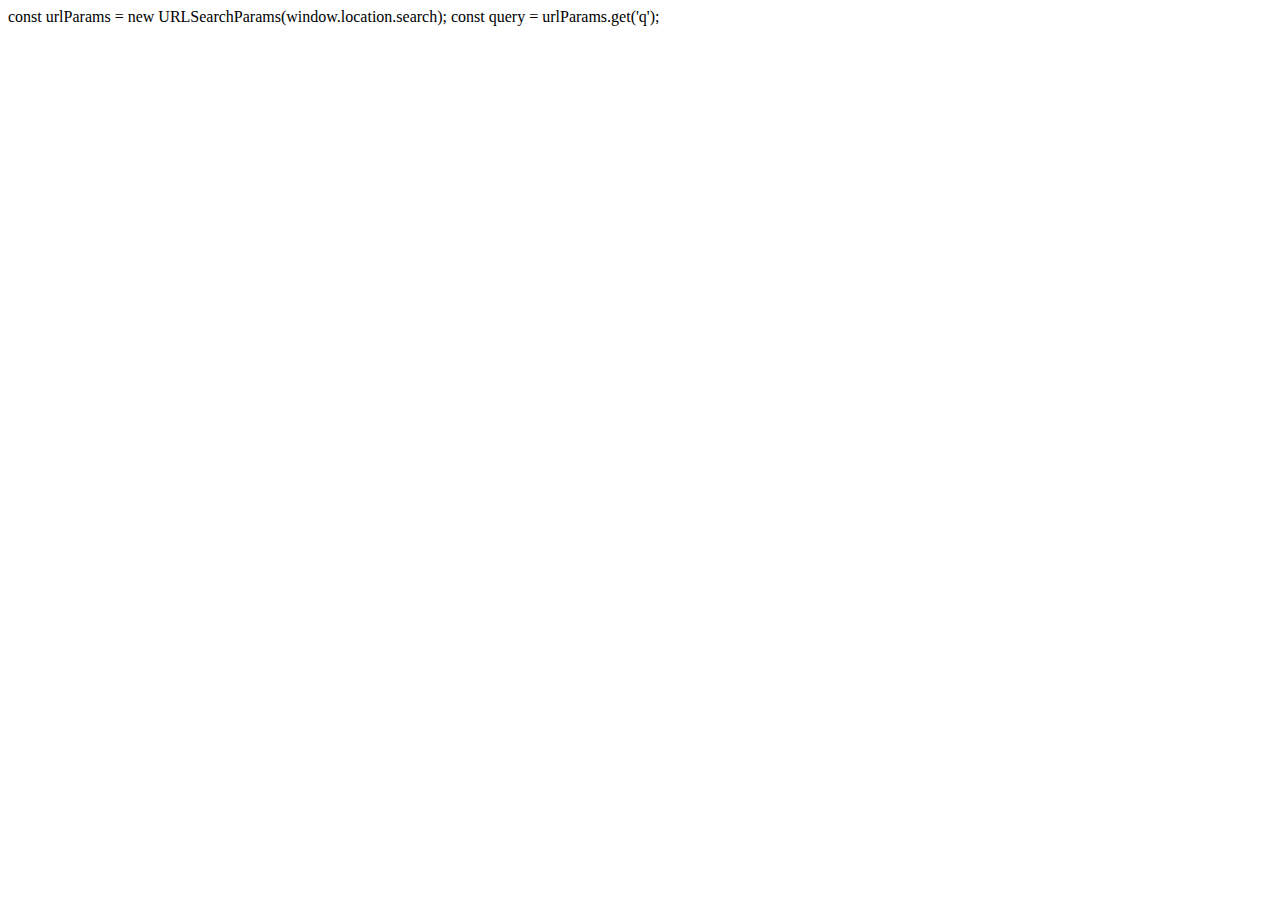
<file: auto2.html>
<!doctype html>
<html>
  <head>
    <script>
    </script>
  </head>
  <body>

    const urlParams = new URLSearchParams(window.location.search);
const query = urlParams.get('q');
    
  </body>
</html>
</file>
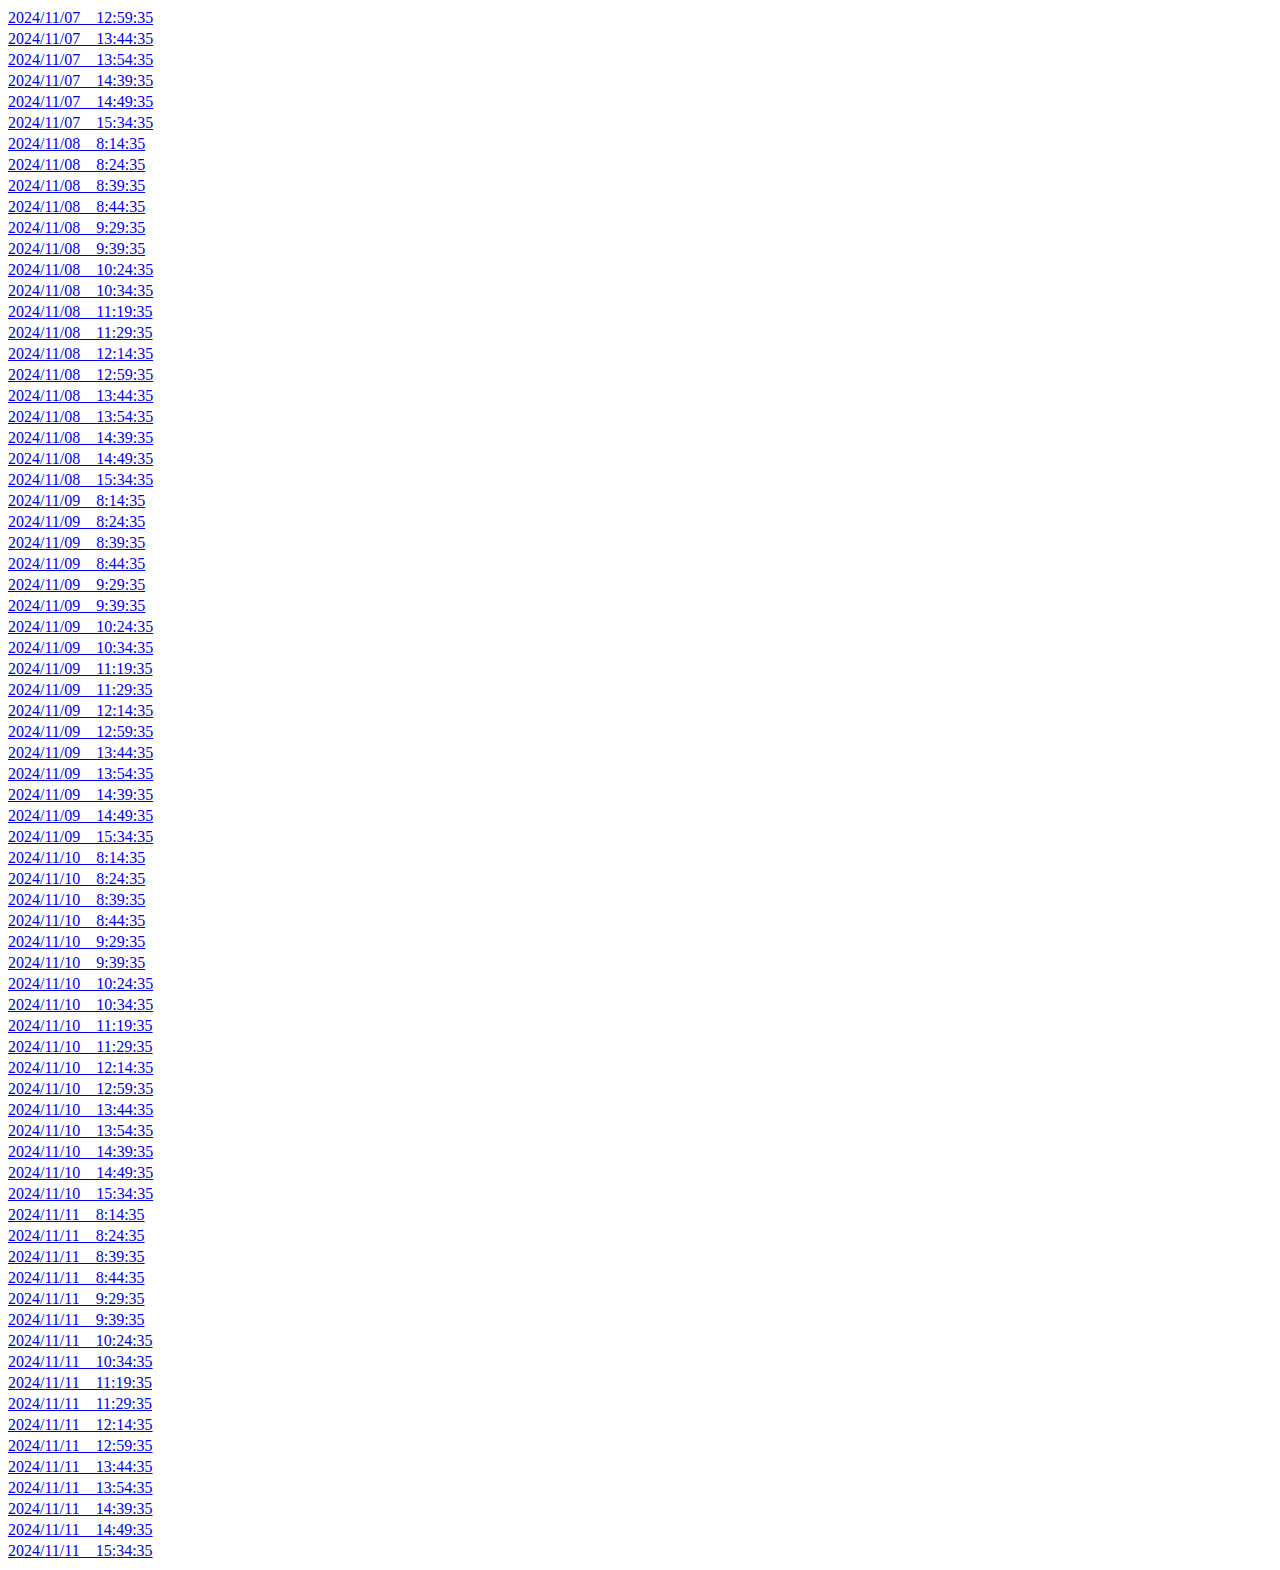
<file: hand.html>
<!doctype html>
<html lang="ja">
  <head>
    <title>チャイム一覧</title>
  </head>
  <body>
    <a href="https://rakko.tools/tools/54/?dt_0=2024-11-07&dt_1=12&dt_2=59&dt_3=35&timezone=Asia/Tokyo&title=チャイム&on_finish=stop_counting&language=ja&bg_color=f5f6f9&name_color=3B5998&digits_color=000000&last_unit_color=FF0000&border_color=E6E6E6&border_width=1&responsive=true&bg_width=0&units=,m,s&show_units=false&share=true&" target="_blank">2024/11/07　12:59:35</a>
    <br />
    <a href="https://rakko.tools/tools/54/?dt_0=2024-11-07&dt_1=13&dt_2=44&dt_3=35&timezone=Asia/Tokyo&title=チャイム&on_finish=stop_counting&language=ja&bg_color=f5f6f9&name_color=3B5998&digits_color=000000&last_unit_color=FF0000&border_color=E6E6E6&border_width=1&responsive=true&bg_width=0&units=,m,s&show_units=false&share=true&" target="_blank">2024/11/07　13:44:35</a>
    <br />
    <a href="https://rakko.tools/tools/54/?dt_0=2024-11-07&dt_1=13&dt_2=54&dt_3=35&timezone=Asia/Tokyo&title=チャイム&on_finish=stop_counting&language=ja&bg_color=f5f6f9&name_color=3B5998&digits_color=000000&last_unit_color=FF0000&border_color=E6E6E6&border_width=1&responsive=true&bg_width=0&units=,m,s&show_units=false&share=true&" target="_blank">2024/11/07　13:54:35</a>
    <br />
    <a href="https://rakko.tools/tools/54/?dt_0=2024-11-07&dt_1=14&dt_2=39&dt_3=35&timezone=Asia/Tokyo&title=チャイム&on_finish=stop_counting&language=ja&bg_color=f5f6f9&name_color=3B5998&digits_color=000000&last_unit_color=FF0000&border_color=E6E6E6&border_width=1&responsive=true&bg_width=0&units=,m,s&show_units=false&share=true&" target="_blank">2024/11/07　14:39:35</a>
    <br />
    <a href="https://rakko.tools/tools/54/?dt_0=2024-11-07&dt_1=14&dt_2=49&dt_3=35&timezone=Asia/Tokyo&title=チャイム&on_finish=stop_counting&language=ja&bg_color=f5f6f9&name_color=3B5998&digits_color=000000&last_unit_color=FF0000&border_color=E6E6E6&border_width=1&responsive=true&bg_width=0&units=,m,s&show_units=false&share=true&" target="_blank">2024/11/07　14:49:35</a>
    <br />
    <a href="https://rakko.tools/tools/54/?dt_0=2024-11-07&dt_1=15&dt_2=34&dt_3=35&timezone=Asia/Tokyo&title=チャイム&on_finish=stop_counting&language=ja&bg_color=f5f6f9&name_color=3B5998&digits_color=000000&last_unit_color=FF0000&border_color=E6E6E6&border_width=1&responsive=true&bg_width=0&units=,m,s&show_units=false&share=true&" target="_blank">2024/11/07　15:34:35</a>
    <br />
    <a href="https://rakko.tools/tools/54/?dt_0=2024-11-08&dt_1=08&dt_2=14&dt_3=35&timezone=Asia/Tokyo&title=チャイム&on_finish=stop_counting&language=ja&bg_color=f5f6f9&name_color=3B5998&digits_color=000000&last_unit_color=FF0000&border_color=E6E6E6&border_width=1&responsive=true&bg_width=0&units=,m,s&show_units=false&share=true&" target="_blank">2024/11/08　8:14:35</a>
    <br />
    <a href="https://rakko.tools/tools/54/?dt_0=2024-11-08&dt_1=08&dt_2=24&dt_3=35&timezone=Asia/Tokyo&title=チャイム&on_finish=stop_counting&language=ja&bg_color=f5f6f9&name_color=3B5998&digits_color=000000&last_unit_color=FF0000&border_color=E6E6E6&border_width=1&responsive=true&bg_width=0&units=,m,s&show_units=false&share=true&" target="_blank">2024/11/08　8:24:35</a>
    <br />
    <a href="https://rakko.tools/tools/54/?dt_0=2024-11-08&dt_1=08&dt_2=39&dt_3=35&timezone=Asia/Tokyo&title=チャイム&on_finish=stop_counting&language=ja&bg_color=f5f6f9&name_color=3B5998&digits_color=000000&last_unit_color=FF0000&border_color=E6E6E6&border_width=1&responsive=true&bg_width=0&units=,m,s&show_units=false&share=true&" target="_blank">2024/11/08　8:39:35</a>
    <br />
    <a href="https://rakko.tools/tools/54/?dt_0=2024-11-08&dt_1=08&dt_2=44&dt_3=35&timezone=Asia/Tokyo&title=チャイム&on_finish=stop_counting&language=ja&bg_color=f5f6f9&name_color=3B5998&digits_color=000000&last_unit_color=FF0000&border_color=E6E6E6&border_width=1&responsive=true&bg_width=0&units=,m,s&show_units=false&share=true&" target="_blank">2024/11/08　8:44:35</a>
    <br />
    <a href="https://rakko.tools/tools/54/?dt_0=2024-11-08&dt_1=09&dt_2=29&dt_3=35&timezone=Asia/Tokyo&title=チャイム&on_finish=stop_counting&language=ja&bg_color=f5f6f9&name_color=3B5998&digits_color=000000&last_unit_color=FF0000&border_color=E6E6E6&border_width=1&responsive=true&bg_width=0&units=,m,s&show_units=false&share=true&" target="_blank">2024/11/08　9:29:35</a>
    <br />
    <a href="https://rakko.tools/tools/54/?dt_0=2024-11-08&dt_1=09&dt_2=39&dt_3=35&timezone=Asia/Tokyo&title=チャイム&on_finish=stop_counting&language=ja&bg_color=f5f6f9&name_color=3B5998&digits_color=000000&last_unit_color=FF0000&border_color=E6E6E6&border_width=1&responsive=true&bg_width=0&units=,m,s&show_units=false&share=true&" target="_blank">2024/11/08　9:39:35</a>
    <br />
    <a href="https://rakko.tools/tools/54/?dt_0=2024-11-08&dt_1=10&dt_2=24&dt_3=35&timezone=Asia/Tokyo&title=チャイム&on_finish=stop_counting&language=ja&bg_color=f5f6f9&name_color=3B5998&digits_color=000000&last_unit_color=FF0000&border_color=E6E6E6&border_width=1&responsive=true&bg_width=0&units=,m,s&show_units=false&share=true&" target="_blank">2024/11/08　10:24:35</a>
    <br />
    <a href="https://rakko.tools/tools/54/?dt_0=2024-11-08&dt_1=10&dt_2=34&dt_3=35&timezone=Asia/Tokyo&title=チャイム&on_finish=stop_counting&language=ja&bg_color=f5f6f9&name_color=3B5998&digits_color=000000&last_unit_color=FF0000&border_color=E6E6E6&border_width=1&responsive=true&bg_width=0&units=,m,s&show_units=false&share=true&" target="_blank">2024/11/08　10:34:35</a>
    <br />
    <a href="https://rakko.tools/tools/54/?dt_0=2024-11-08&dt_1=11&dt_2=19&dt_3=35&timezone=Asia/Tokyo&title=チャイム&on_finish=stop_counting&language=ja&bg_color=f5f6f9&name_color=3B5998&digits_color=000000&last_unit_color=FF0000&border_color=E6E6E6&border_width=1&responsive=true&bg_width=0&units=,m,s&show_units=false&share=true&" target="_blank">2024/11/08　11:19:35</a>
    <br />
    <a href="https://rakko.tools/tools/54/?dt_0=2024-11-08&dt_1=11&dt_2=29&dt_3=35&timezone=Asia/Tokyo&title=チャイム&on_finish=stop_counting&language=ja&bg_color=f5f6f9&name_color=3B5998&digits_color=000000&last_unit_color=FF0000&border_color=E6E6E6&border_width=1&responsive=true&bg_width=0&units=,m,s&show_units=false&share=true&" target="_blank">2024/11/08　11:29:35</a>
    <br />
    <a href="https://rakko.tools/tools/54/?dt_0=2024-11-08&dt_1=12&dt_2=14&dt_3=35&timezone=Asia/Tokyo&title=チャイム&on_finish=stop_counting&language=ja&bg_color=f5f6f9&name_color=3B5998&digits_color=000000&last_unit_color=FF0000&border_color=E6E6E6&border_width=1&responsive=true&bg_width=0&units=,m,s&show_units=false&share=true&" target="_blank">2024/11/08　12:14:35</a>
    <br />
    <a href="https://rakko.tools/tools/54/?dt_0=2024-11-08&dt_1=12&dt_2=59&dt_3=35&timezone=Asia/Tokyo&title=チャイム&on_finish=stop_counting&language=ja&bg_color=f5f6f9&name_color=3B5998&digits_color=000000&last_unit_color=FF0000&border_color=E6E6E6&border_width=1&responsive=true&bg_width=0&units=,m,s&show_units=false&share=true&" target="_blank">2024/11/08　12:59:35</a>
    <br />
    <a href="https://rakko.tools/tools/54/?dt_0=2024-11-08&dt_1=13&dt_2=44&dt_3=35&timezone=Asia/Tokyo&title=チャイム&on_finish=stop_counting&language=ja&bg_color=f5f6f9&name_color=3B5998&digits_color=000000&last_unit_color=FF0000&border_color=E6E6E6&border_width=1&responsive=true&bg_width=0&units=,m,s&show_units=false&share=true&" target="_blank">2024/11/08　13:44:35</a>
    <br />
    <a href="https://rakko.tools/tools/54/?dt_0=2024-11-08&dt_1=13&dt_2=54&dt_3=35&timezone=Asia/Tokyo&title=チャイム&on_finish=stop_counting&language=ja&bg_color=f5f6f9&name_color=3B5998&digits_color=000000&last_unit_color=FF0000&border_color=E6E6E6&border_width=1&responsive=true&bg_width=0&units=,m,s&show_units=false&share=true&" target="_blank">2024/11/08　13:54:35</a>
    <br />
    <a href="https://rakko.tools/tools/54/?dt_0=2024-11-08&dt_1=14&dt_2=39&dt_3=35&timezone=Asia/Tokyo&title=チャイム&on_finish=stop_counting&language=ja&bg_color=f5f6f9&name_color=3B5998&digits_color=000000&last_unit_color=FF0000&border_color=E6E6E6&border_width=1&responsive=true&bg_width=0&units=,m,s&show_units=false&share=true&" target="_blank">2024/11/08　14:39:35</a>
    <br />
    <a href="https://rakko.tools/tools/54/?dt_0=2024-11-08&dt_1=14&dt_2=49&dt_3=35&timezone=Asia/Tokyo&title=チャイム&on_finish=stop_counting&language=ja&bg_color=f5f6f9&name_color=3B5998&digits_color=000000&last_unit_color=FF0000&border_color=E6E6E6&border_width=1&responsive=true&bg_width=0&units=,m,s&show_units=false&share=true&" target="_blank">2024/11/08　14:49:35</a>
    <br />
    <a href="https://rakko.tools/tools/54/?dt_0=2024-11-08&dt_1=15&dt_2=34&dt_3=35&timezone=Asia/Tokyo&title=チャイム&on_finish=stop_counting&language=ja&bg_color=f5f6f9&name_color=3B5998&digits_color=000000&last_unit_color=FF0000&border_color=E6E6E6&border_width=1&responsive=true&bg_width=0&units=,m,s&show_units=false&share=true&" target="_blank">2024/11/08　15:34:35</a>
    <br />
    <a href="https://rakko.tools/tools/54/?dt_0=2024-11-09&dt_1=08&dt_2=14&dt_3=35&timezone=Asia/Tokyo&title=チャイム&on_finish=stop_counting&language=ja&bg_color=f5f6f9&name_color=3B5998&digits_color=000000&last_unit_color=FF0000&border_color=E6E6E6&border_width=1&responsive=true&bg_width=0&units=,m,s&show_units=false&share=true&" target="_blank">2024/11/09　8:14:35</a>
    <br />
    <a href="https://rakko.tools/tools/54/?dt_0=2024-11-09&dt_1=08&dt_2=24&dt_3=35&timezone=Asia/Tokyo&title=チャイム&on_finish=stop_counting&language=ja&bg_color=f5f6f9&name_color=3B5998&digits_color=000000&last_unit_color=FF0000&border_color=E6E6E6&border_width=1&responsive=true&bg_width=0&units=,m,s&show_units=false&share=true&" target="_blank">2024/11/09　8:24:35</a>
    <br />
    <a href="https://rakko.tools/tools/54/?dt_0=2024-11-09&dt_1=08&dt_2=39&dt_3=35&timezone=Asia/Tokyo&title=チャイム&on_finish=stop_counting&language=ja&bg_color=f5f6f9&name_color=3B5998&digits_color=000000&last_unit_color=FF0000&border_color=E6E6E6&border_width=1&responsive=true&bg_width=0&units=,m,s&show_units=false&share=true&" target="_blank">2024/11/09　8:39:35</a>
    <br />
    <a href="https://rakko.tools/tools/54/?dt_0=2024-11-09&dt_1=08&dt_2=44&dt_3=35&timezone=Asia/Tokyo&title=チャイム&on_finish=stop_counting&language=ja&bg_color=f5f6f9&name_color=3B5998&digits_color=000000&last_unit_color=FF0000&border_color=E6E6E6&border_width=1&responsive=true&bg_width=0&units=,m,s&show_units=false&share=true&" target="_blank">2024/11/09　8:44:35</a>
    <br />
    <a href="https://rakko.tools/tools/54/?dt_0=2024-11-09&dt_1=09&dt_2=29&dt_3=35&timezone=Asia/Tokyo&title=チャイム&on_finish=stop_counting&language=ja&bg_color=f5f6f9&name_color=3B5998&digits_color=000000&last_unit_color=FF0000&border_color=E6E6E6&border_width=1&responsive=true&bg_width=0&units=,m,s&show_units=false&share=true&" target="_blank">2024/11/09　9:29:35</a>
    <br />
    <a href="https://rakko.tools/tools/54/?dt_0=2024-11-09&dt_1=09&dt_2=39&dt_3=35&timezone=Asia/Tokyo&title=チャイム&on_finish=stop_counting&language=ja&bg_color=f5f6f9&name_color=3B5998&digits_color=000000&last_unit_color=FF0000&border_color=E6E6E6&border_width=1&responsive=true&bg_width=0&units=,m,s&show_units=false&share=true&" target="_blank">2024/11/09　9:39:35</a>
    <br />
    <a href="https://rakko.tools/tools/54/?dt_0=2024-11-09&dt_1=10&dt_2=24&dt_3=35&timezone=Asia/Tokyo&title=チャイム&on_finish=stop_counting&language=ja&bg_color=f5f6f9&name_color=3B5998&digits_color=000000&last_unit_color=FF0000&border_color=E6E6E6&border_width=1&responsive=true&bg_width=0&units=,m,s&show_units=false&share=true&" target="_blank">2024/11/09　10:24:35</a>
    <br />
    <a href="https://rakko.tools/tools/54/?dt_0=2024-11-09&dt_1=10&dt_2=34&dt_3=35&timezone=Asia/Tokyo&title=チャイム&on_finish=stop_counting&language=ja&bg_color=f5f6f9&name_color=3B5998&digits_color=000000&last_unit_color=FF0000&border_color=E6E6E6&border_width=1&responsive=true&bg_width=0&units=,m,s&show_units=false&share=true&" target="_blank">2024/11/09　10:34:35</a>
    <br />
    <a href="https://rakko.tools/tools/54/?dt_0=2024-11-09&dt_1=11&dt_2=19&dt_3=35&timezone=Asia/Tokyo&title=チャイム&on_finish=stop_counting&language=ja&bg_color=f5f6f9&name_color=3B5998&digits_color=000000&last_unit_color=FF0000&border_color=E6E6E6&border_width=1&responsive=true&bg_width=0&units=,m,s&show_units=false&share=true&" target="_blank">2024/11/09　11:19:35</a>
    <br />
    <a href="https://rakko.tools/tools/54/?dt_0=2024-11-09&dt_1=11&dt_2=29&dt_3=35&timezone=Asia/Tokyo&title=チャイム&on_finish=stop_counting&language=ja&bg_color=f5f6f9&name_color=3B5998&digits_color=000000&last_unit_color=FF0000&border_color=E6E6E6&border_width=1&responsive=true&bg_width=0&units=,m,s&show_units=false&share=true&" target="_blank">2024/11/09　11:29:35</a>
    <br />
    <a href="https://rakko.tools/tools/54/?dt_0=2024-11-09&dt_1=12&dt_2=14&dt_3=35&timezone=Asia/Tokyo&title=チャイム&on_finish=stop_counting&language=ja&bg_color=f5f6f9&name_color=3B5998&digits_color=000000&last_unit_color=FF0000&border_color=E6E6E6&border_width=1&responsive=true&bg_width=0&units=,m,s&show_units=false&share=true&" target="_blank">2024/11/09　12:14:35</a>
    <br />
    <a href="https://rakko.tools/tools/54/?dt_0=2024-11-09&dt_1=12&dt_2=59&dt_3=35&timezone=Asia/Tokyo&title=チャイム&on_finish=stop_counting&language=ja&bg_color=f5f6f9&name_color=3B5998&digits_color=000000&last_unit_color=FF0000&border_color=E6E6E6&border_width=1&responsive=true&bg_width=0&units=,m,s&show_units=false&share=true&" target="_blank">2024/11/09　12:59:35</a>
    <br />
    <a href="https://rakko.tools/tools/54/?dt_0=2024-11-09&dt_1=13&dt_2=44&dt_3=35&timezone=Asia/Tokyo&title=チャイム&on_finish=stop_counting&language=ja&bg_color=f5f6f9&name_color=3B5998&digits_color=000000&last_unit_color=FF0000&border_color=E6E6E6&border_width=1&responsive=true&bg_width=0&units=,m,s&show_units=false&share=true&" target="_blank">2024/11/09　13:44:35</a>
    <br />
    <a href="https://rakko.tools/tools/54/?dt_0=2024-11-09&dt_1=13&dt_2=54&dt_3=35&timezone=Asia/Tokyo&title=チャイム&on_finish=stop_counting&language=ja&bg_color=f5f6f9&name_color=3B5998&digits_color=000000&last_unit_color=FF0000&border_color=E6E6E6&border_width=1&responsive=true&bg_width=0&units=,m,s&show_units=false&share=true&" target="_blank">2024/11/09　13:54:35</a>
    <br />
    <a href="https://rakko.tools/tools/54/?dt_0=2024-11-09&dt_1=14&dt_2=39&dt_3=35&timezone=Asia/Tokyo&title=チャイム&on_finish=stop_counting&language=ja&bg_color=f5f6f9&name_color=3B5998&digits_color=000000&last_unit_color=FF0000&border_color=E6E6E6&border_width=1&responsive=true&bg_width=0&units=,m,s&show_units=false&share=true&" target="_blank">2024/11/09　14:39:35</a>
    <br />
    <a href="https://rakko.tools/tools/54/?dt_0=2024-11-09&dt_1=14&dt_2=49&dt_3=35&timezone=Asia/Tokyo&title=チャイム&on_finish=stop_counting&language=ja&bg_color=f5f6f9&name_color=3B5998&digits_color=000000&last_unit_color=FF0000&border_color=E6E6E6&border_width=1&responsive=true&bg_width=0&units=,m,s&show_units=false&share=true&" target="_blank">2024/11/09　14:49:35</a>
    <br />
    <a href="https://rakko.tools/tools/54/?dt_0=2024-11-09&dt_1=15&dt_2=34&dt_3=35&timezone=Asia/Tokyo&title=チャイム&on_finish=stop_counting&language=ja&bg_color=f5f6f9&name_color=3B5998&digits_color=000000&last_unit_color=FF0000&border_color=E6E6E6&border_width=1&responsive=true&bg_width=0&units=,m,s&show_units=false&share=true&" target="_blank">2024/11/09　15:34:35</a>
    <br />
    <a href="https://rakko.tools/tools/54/?dt_0=2024-11-10&dt_1=08&dt_2=14&dt_3=35&timezone=Asia/Tokyo&title=チャイム&on_finish=stop_counting&language=ja&bg_color=f5f6f9&name_color=3B5998&digits_color=000000&last_unit_color=FF0000&border_color=E6E6E6&border_width=1&responsive=true&bg_width=0&units=,m,s&show_units=false&share=true&" target="_blank">2024/11/10　8:14:35</a>
    <br />
    <a href="https://rakko.tools/tools/54/?dt_0=2024-11-10&dt_1=08&dt_2=24&dt_3=35&timezone=Asia/Tokyo&title=チャイム&on_finish=stop_counting&language=ja&bg_color=f5f6f9&name_color=3B5998&digits_color=000000&last_unit_color=FF0000&border_color=E6E6E6&border_width=1&responsive=true&bg_width=0&units=,m,s&show_units=false&share=true&" target="_blank">2024/11/10　8:24:35</a>
    <br />
    <a href="https://rakko.tools/tools/54/?dt_0=2024-11-10&dt_1=08&dt_2=39&dt_3=35&timezone=Asia/Tokyo&title=チャイム&on_finish=stop_counting&language=ja&bg_color=f5f6f9&name_color=3B5998&digits_color=000000&last_unit_color=FF0000&border_color=E6E6E6&border_width=1&responsive=true&bg_width=0&units=,m,s&show_units=false&share=true&" target="_blank">2024/11/10　8:39:35</a>
    <br />
    <a href="https://rakko.tools/tools/54/?dt_0=2024-11-10&dt_1=08&dt_2=44&dt_3=35&timezone=Asia/Tokyo&title=チャイム&on_finish=stop_counting&language=ja&bg_color=f5f6f9&name_color=3B5998&digits_color=000000&last_unit_color=FF0000&border_color=E6E6E6&border_width=1&responsive=true&bg_width=0&units=,m,s&show_units=false&share=true&" target="_blank">2024/11/10　8:44:35</a>
    <br />
    <a href="https://rakko.tools/tools/54/?dt_0=2024-11-10&dt_1=09&dt_2=29&dt_3=35&timezone=Asia/Tokyo&title=チャイム&on_finish=stop_counting&language=ja&bg_color=f5f6f9&name_color=3B5998&digits_color=000000&last_unit_color=FF0000&border_color=E6E6E6&border_width=1&responsive=true&bg_width=0&units=,m,s&show_units=false&share=true&" target="_blank">2024/11/10　9:29:35</a>
    <br />
    <a href="https://rakko.tools/tools/54/?dt_0=2024-11-10&dt_1=09&dt_2=39&dt_3=35&timezone=Asia/Tokyo&title=チャイム&on_finish=stop_counting&language=ja&bg_color=f5f6f9&name_color=3B5998&digits_color=000000&last_unit_color=FF0000&border_color=E6E6E6&border_width=1&responsive=true&bg_width=0&units=,m,s&show_units=false&share=true&" target="_blank">2024/11/10　9:39:35</a>
    <br />
    <a href="https://rakko.tools/tools/54/?dt_0=2024-11-10&dt_1=10&dt_2=24&dt_3=35&timezone=Asia/Tokyo&title=チャイム&on_finish=stop_counting&language=ja&bg_color=f5f6f9&name_color=3B5998&digits_color=000000&last_unit_color=FF0000&border_color=E6E6E6&border_width=1&responsive=true&bg_width=0&units=,m,s&show_units=false&share=true&" target="_blank">2024/11/10　10:24:35</a>
    <br />
    <a href="https://rakko.tools/tools/54/?dt_0=2024-11-10&dt_1=10&dt_2=34&dt_3=35&timezone=Asia/Tokyo&title=チャイム&on_finish=stop_counting&language=ja&bg_color=f5f6f9&name_color=3B5998&digits_color=000000&last_unit_color=FF0000&border_color=E6E6E6&border_width=1&responsive=true&bg_width=0&units=,m,s&show_units=false&share=true&" target="_blank">2024/11/10　10:34:35</a>
    <br />
    <a href="https://rakko.tools/tools/54/?dt_0=2024-11-10&dt_1=11&dt_2=19&dt_3=35&timezone=Asia/Tokyo&title=チャイム&on_finish=stop_counting&language=ja&bg_color=f5f6f9&name_color=3B5998&digits_color=000000&last_unit_color=FF0000&border_color=E6E6E6&border_width=1&responsive=true&bg_width=0&units=,m,s&show_units=false&share=true&" target="_blank">2024/11/10　11:19:35</a>
    <br />
    <a href="https://rakko.tools/tools/54/?dt_0=2024-11-10&dt_1=11&dt_2=29&dt_3=35&timezone=Asia/Tokyo&title=チャイム&on_finish=stop_counting&language=ja&bg_color=f5f6f9&name_color=3B5998&digits_color=000000&last_unit_color=FF0000&border_color=E6E6E6&border_width=1&responsive=true&bg_width=0&units=,m,s&show_units=false&share=true&" target="_blank">2024/11/10　11:29:35</a>
    <br />
    <a href="https://rakko.tools/tools/54/?dt_0=2024-11-10&dt_1=12&dt_2=14&dt_3=35&timezone=Asia/Tokyo&title=チャイム&on_finish=stop_counting&language=ja&bg_color=f5f6f9&name_color=3B5998&digits_color=000000&last_unit_color=FF0000&border_color=E6E6E6&border_width=1&responsive=true&bg_width=0&units=,m,s&show_units=false&share=true&" target="_blank">2024/11/10　12:14:35</a>
    <br />
    <a href="https://rakko.tools/tools/54/?dt_0=2024-11-10&dt_1=12&dt_2=59&dt_3=35&timezone=Asia/Tokyo&title=チャイム&on_finish=stop_counting&language=ja&bg_color=f5f6f9&name_color=3B5998&digits_color=000000&last_unit_color=FF0000&border_color=E6E6E6&border_width=1&responsive=true&bg_width=0&units=,m,s&show_units=false&share=true&" target="_blank">2024/11/10　12:59:35</a>
    <br />
    <a href="https://rakko.tools/tools/54/?dt_0=2024-11-10&dt_1=13&dt_2=44&dt_3=35&timezone=Asia/Tokyo&title=チャイム&on_finish=stop_counting&language=ja&bg_color=f5f6f9&name_color=3B5998&digits_color=000000&last_unit_color=FF0000&border_color=E6E6E6&border_width=1&responsive=true&bg_width=0&units=,m,s&show_units=false&share=true&" target="_blank">2024/11/10　13:44:35</a>
    <br />
    <a href="https://rakko.tools/tools/54/?dt_0=2024-11-10&dt_1=13&dt_2=54&dt_3=35&timezone=Asia/Tokyo&title=チャイム&on_finish=stop_counting&language=ja&bg_color=f5f6f9&name_color=3B5998&digits_color=000000&last_unit_color=FF0000&border_color=E6E6E6&border_width=1&responsive=true&bg_width=0&units=,m,s&show_units=false&share=true&" target="_blank">2024/11/10　13:54:35</a>
    <br />
    <a href="https://rakko.tools/tools/54/?dt_0=2024-11-10&dt_1=14&dt_2=39&dt_3=35&timezone=Asia/Tokyo&title=チャイム&on_finish=stop_counting&language=ja&bg_color=f5f6f9&name_color=3B5998&digits_color=000000&last_unit_color=FF0000&border_color=E6E6E6&border_width=1&responsive=true&bg_width=0&units=,m,s&show_units=false&share=true&" target="_blank">2024/11/10　14:39:35</a>
    <br />
    <a href="https://rakko.tools/tools/54/?dt_0=2024-11-10&dt_1=14&dt_2=49&dt_3=35&timezone=Asia/Tokyo&title=チャイム&on_finish=stop_counting&language=ja&bg_color=f5f6f9&name_color=3B5998&digits_color=000000&last_unit_color=FF0000&border_color=E6E6E6&border_width=1&responsive=true&bg_width=0&units=,m,s&show_units=false&share=true&" target="_blank">2024/11/10　14:49:35</a>
    <br />
    <a href="https://rakko.tools/tools/54/?dt_0=2024-11-10&dt_1=15&dt_2=34&dt_3=35&timezone=Asia/Tokyo&title=チャイム&on_finish=stop_counting&language=ja&bg_color=f5f6f9&name_color=3B5998&digits_color=000000&last_unit_color=FF0000&border_color=E6E6E6&border_width=1&responsive=true&bg_width=0&units=,m,s&show_units=false&share=true&" target="_blank">2024/11/10　15:34:35</a>
    <br />
    <a href="https://rakko.tools/tools/54/?dt_0=2024-11-11&dt_1=08&dt_2=14&dt_3=35&timezone=Asia/Tokyo&title=チャイム&on_finish=stop_counting&language=ja&bg_color=f5f6f9&name_color=3B5998&digits_color=000000&last_unit_color=FF0000&border_color=E6E6E6&border_width=1&responsive=true&bg_width=0&units=,m,s&show_units=false&share=true&" target="_blank">2024/11/11　8:14:35</a>
    <br />
    <a href="https://rakko.tools/tools/54/?dt_0=2024-11-11&dt_1=08&dt_2=24&dt_3=35&timezone=Asia/Tokyo&title=チャイム&on_finish=stop_counting&language=ja&bg_color=f5f6f9&name_color=3B5998&digits_color=000000&last_unit_color=FF0000&border_color=E6E6E6&border_width=1&responsive=true&bg_width=0&units=,m,s&show_units=false&share=true&" target="_blank">2024/11/11　8:24:35</a>
    <br />
    <a href="https://rakko.tools/tools/54/?dt_0=2024-11-11&dt_1=08&dt_2=39&dt_3=35&timezone=Asia/Tokyo&title=チャイム&on_finish=stop_counting&language=ja&bg_color=f5f6f9&name_color=3B5998&digits_color=000000&last_unit_color=FF0000&border_color=E6E6E6&border_width=1&responsive=true&bg_width=0&units=,m,s&show_units=false&share=true&" target="_blank">2024/11/11　8:39:35</a>
    <br />
    <a href="https://rakko.tools/tools/54/?dt_0=2024-11-11&dt_1=08&dt_2=44&dt_3=35&timezone=Asia/Tokyo&title=チャイム&on_finish=stop_counting&language=ja&bg_color=f5f6f9&name_color=3B5998&digits_color=000000&last_unit_color=FF0000&border_color=E6E6E6&border_width=1&responsive=true&bg_width=0&units=,m,s&show_units=false&share=true&" target="_blank">2024/11/11　8:44:35</a>
    <br />
    <a href="https://rakko.tools/tools/54/?dt_0=2024-11-11&dt_1=09&dt_2=29&dt_3=35&timezone=Asia/Tokyo&title=チャイム&on_finish=stop_counting&language=ja&bg_color=f5f6f9&name_color=3B5998&digits_color=000000&last_unit_color=FF0000&border_color=E6E6E6&border_width=1&responsive=true&bg_width=0&units=,m,s&show_units=false&share=true&" target="_blank">2024/11/11　9:29:35</a>
    <br />
    <a href="https://rakko.tools/tools/54/?dt_0=2024-11-11&dt_1=09&dt_2=39&dt_3=35&timezone=Asia/Tokyo&title=チャイム&on_finish=stop_counting&language=ja&bg_color=f5f6f9&name_color=3B5998&digits_color=000000&last_unit_color=FF0000&border_color=E6E6E6&border_width=1&responsive=true&bg_width=0&units=,m,s&show_units=false&share=true&" target="_blank">2024/11/11　9:39:35</a>
    <br />
    <a href="https://rakko.tools/tools/54/?dt_0=2024-11-11&dt_1=10&dt_2=24&dt_3=35&timezone=Asia/Tokyo&title=チャイム&on_finish=stop_counting&language=ja&bg_color=f5f6f9&name_color=3B5998&digits_color=000000&last_unit_color=FF0000&border_color=E6E6E6&border_width=1&responsive=true&bg_width=0&units=,m,s&show_units=false&share=true&" target="_blank">2024/11/11　10:24:35</a>
    <br />
    <a href="https://rakko.tools/tools/54/?dt_0=2024-11-11&dt_1=10&dt_2=34&dt_3=35&timezone=Asia/Tokyo&title=チャイム&on_finish=stop_counting&language=ja&bg_color=f5f6f9&name_color=3B5998&digits_color=000000&last_unit_color=FF0000&border_color=E6E6E6&border_width=1&responsive=true&bg_width=0&units=,m,s&show_units=false&share=true&" target="_blank">2024/11/11　10:34:35</a>
    <br />
    <a href="https://rakko.tools/tools/54/?dt_0=2024-11-11&dt_1=11&dt_2=19&dt_3=35&timezone=Asia/Tokyo&title=チャイム&on_finish=stop_counting&language=ja&bg_color=f5f6f9&name_color=3B5998&digits_color=000000&last_unit_color=FF0000&border_color=E6E6E6&border_width=1&responsive=true&bg_width=0&units=,m,s&show_units=false&share=true&" target="_blank">2024/11/11　11:19:35</a>
    <br />
    <a href="https://rakko.tools/tools/54/?dt_0=2024-11-11&dt_1=11&dt_2=29&dt_3=35&timezone=Asia/Tokyo&title=チャイム&on_finish=stop_counting&language=ja&bg_color=f5f6f9&name_color=3B5998&digits_color=000000&last_unit_color=FF0000&border_color=E6E6E6&border_width=1&responsive=true&bg_width=0&units=,m,s&show_units=false&share=true&" target="_blank">2024/11/11　11:29:35</a>
    <br />
    <a href="https://rakko.tools/tools/54/?dt_0=2024-11-11&dt_1=12&dt_2=14&dt_3=35&timezone=Asia/Tokyo&title=チャイム&on_finish=stop_counting&language=ja&bg_color=f5f6f9&name_color=3B5998&digits_color=000000&last_unit_color=FF0000&border_color=E6E6E6&border_width=1&responsive=true&bg_width=0&units=,m,s&show_units=false&share=true&" target="_blank">2024/11/11　12:14:35</a>
    <br />
    <a href="https://rakko.tools/tools/54/?dt_0=2024-11-11&dt_1=12&dt_2=59&dt_3=35&timezone=Asia/Tokyo&title=チャイム&on_finish=stop_counting&language=ja&bg_color=f5f6f9&name_color=3B5998&digits_color=000000&last_unit_color=FF0000&border_color=E6E6E6&border_width=1&responsive=true&bg_width=0&units=,m,s&show_units=false&share=true&" target="_blank">2024/11/11　12:59:35</a>
    <br />
    <a href="https://rakko.tools/tools/54/?dt_0=2024-11-11&dt_1=13&dt_2=44&dt_3=35&timezone=Asia/Tokyo&title=チャイム&on_finish=stop_counting&language=ja&bg_color=f5f6f9&name_color=3B5998&digits_color=000000&last_unit_color=FF0000&border_color=E6E6E6&border_width=1&responsive=true&bg_width=0&units=,m,s&show_units=false&share=true&" target="_blank">2024/11/11　13:44:35</a>
    <br />
    <a href="https://rakko.tools/tools/54/?dt_0=2024-11-11&dt_1=13&dt_2=54&dt_3=35&timezone=Asia/Tokyo&title=チャイム&on_finish=stop_counting&language=ja&bg_color=f5f6f9&name_color=3B5998&digits_color=000000&last_unit_color=FF0000&border_color=E6E6E6&border_width=1&responsive=true&bg_width=0&units=,m,s&show_units=false&share=true&" target="_blank">2024/11/11　13:54:35</a>
    <br />
    <a href="https://rakko.tools/tools/54/?dt_0=2024-11-11&dt_1=14&dt_2=39&dt_3=35&timezone=Asia/Tokyo&title=チャイム&on_finish=stop_counting&language=ja&bg_color=f5f6f9&name_color=3B5998&digits_color=000000&last_unit_color=FF0000&border_color=E6E6E6&border_width=1&responsive=true&bg_width=0&units=,m,s&show_units=false&share=true&" target="_blank">2024/11/11　14:39:35</a>
    <br />
    <a href="https://rakko.tools/tools/54/?dt_0=2024-11-11&dt_1=14&dt_2=49&dt_3=35&timezone=Asia/Tokyo&title=チャイム&on_finish=stop_counting&language=ja&bg_color=f5f6f9&name_color=3B5998&digits_color=000000&last_unit_color=FF0000&border_color=E6E6E6&border_width=1&responsive=true&bg_width=0&units=,m,s&show_units=false&share=true&" target="_blank">2024/11/11　14:49:35</a>
    <br />
    <a href="https://rakko.tools/tools/54/?dt_0=2024-11-11&dt_1=15&dt_2=34&dt_3=35&timezone=Asia/Tokyo&title=チャイム&on_finish=stop_counting&language=ja&bg_color=f5f6f9&name_color=3B5998&digits_color=000000&last_unit_color=FF0000&border_color=E6E6E6&border_width=1&responsive=true&bg_width=0&units=,m,s&show_units=false&share=true&" target="_blank">2024/11/11　15:34:35</a>
    <br />
  </body>
</html>
</file>
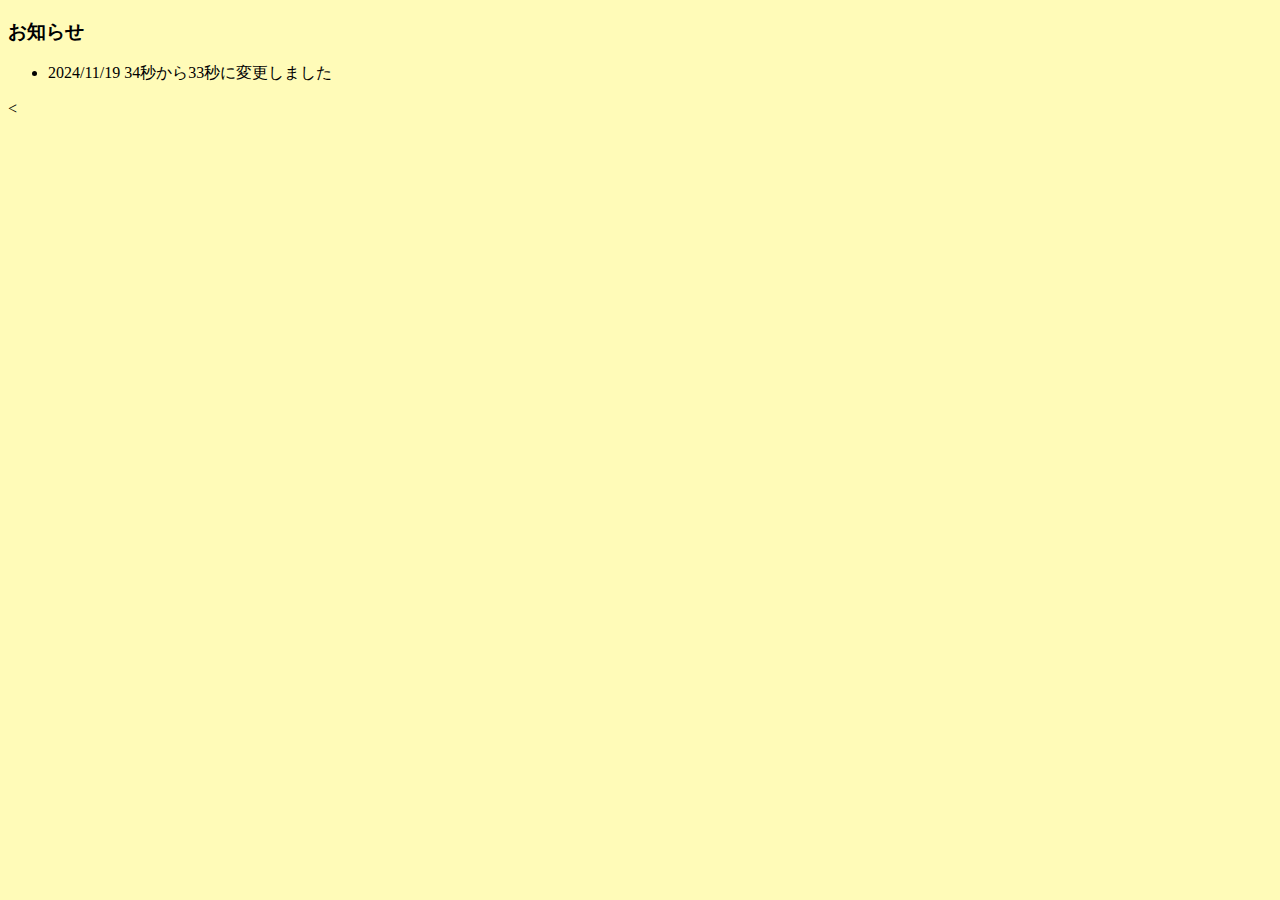
<file: oshirase.html>
<!doctype html>
<html>
  <head>
    <style>
      html{
        background-color:#fffbb8;
      }
    </style>
  </head>
  <body>
    <h3>お知らせ</h3>
    <ul>
      <li>2024/11/19 34秒から33秒に変更しました</li>
    </ul>
  </body>
</html><
</file>
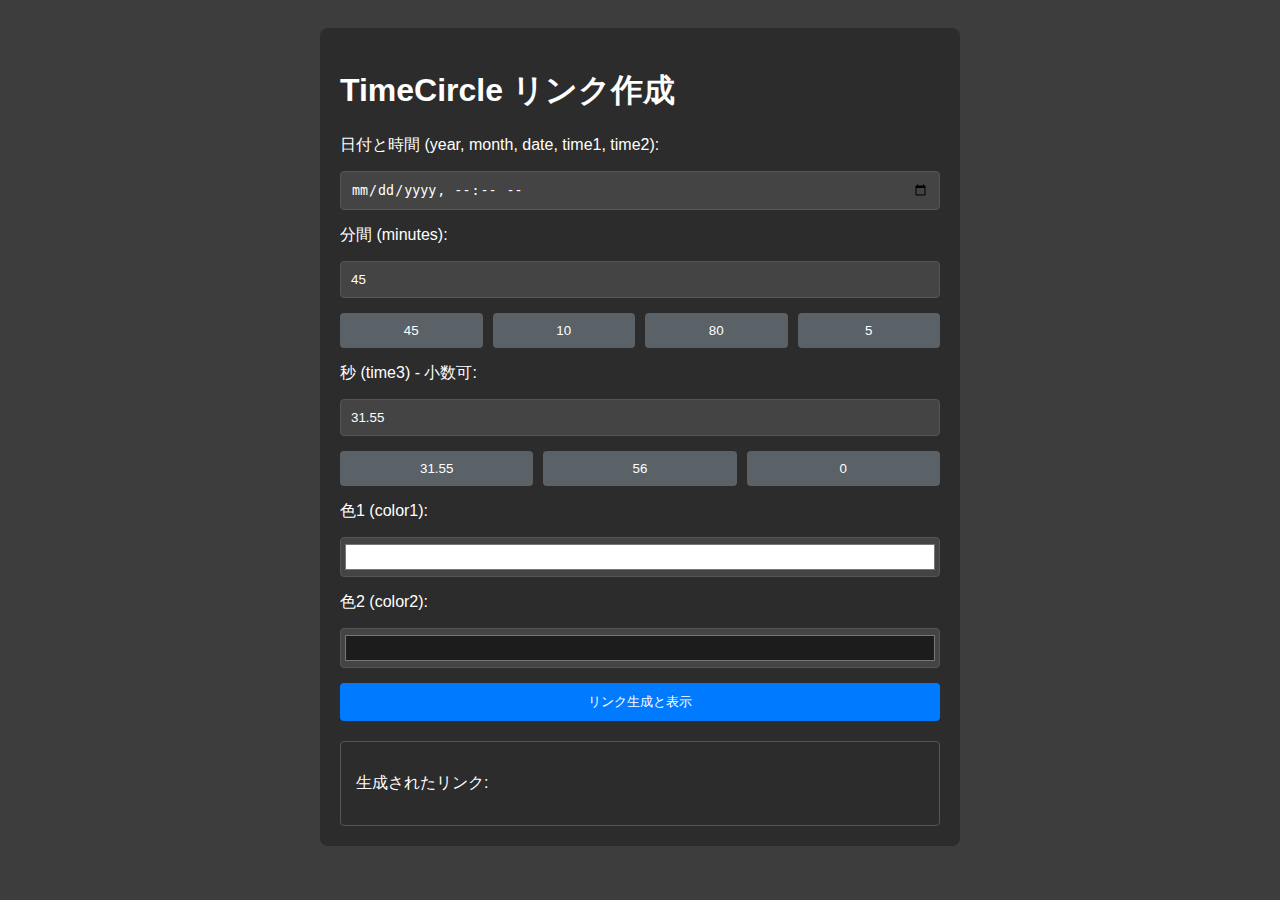
<file: timecircle/input.html>
<!DOCTYPE html>
<html lang="ja">
<head>
    <meta charset="UTF-8">
    <meta name="viewport" content="width=device-width, initial-scale=1.0">
    <title>TimeCircle Link Generator</title>
    <style>
        body {
            background-color: #3d3d3d;
            color: white;
            font-family: sans-serif;
            padding: 20px;
        }
        .container {
            max-width: 600px;
            margin: 0 auto;
            background-color: #2c2c2c;
            padding: 20px;
            border-radius: 8px;
        }
        label, input, button {
            display: block;
            margin-bottom: 15px;
            width: 100%;
            box-sizing: border-box;
        }
        input[type="datetime-local"],
        input[type="number"],
        input[type="color"] {
            padding: 10px;
            border: 1px solid #555;
            border-radius: 4px;
            background-color: #444;
            color: white;
        }
        input[type="color"] {
            height: 40px;
            padding: 2px;
        }
        button {
            background-color: #007bff;
            color: white;
            padding: 10px;
            border: none;
            border-radius: 4px;
            cursor: pointer;
            transition: background-color 0.3s;
        }
        button:hover {
            background-color: #0056b3;
        }
        
        /* ▼▼▼ time3とminutesのボタン群のスタイルは流用 ▼▼▼ */
        .time3-buttons {
            display: flex; /* ボタンを横並びにする */
            gap: 10px; /* ボタン間の隙間 */
            margin-bottom: 15px; /* 他の要素とのマージンを維持 */
        }

        .time3-buttons button {
            width: 50%; /* 幅を均等に分ける */
            background-color: #5a6268; /* 他のボタンと色を少し変える */
            margin-bottom: 0; 
        }
        
        .time3-buttons button:hover {
            background-color: #494f54; /* ホバー色 */
        }
        /* ▲▲▲ time3とminutesのボタン群のスタイルは流用 ▲▲▲ */

        #result-link-container {
            margin-top: 20px;
            padding: 15px;
            border: 1px solid #555;
            border-radius: 4px;
            word-wrap: break-word;
        }
        #result-link-container a {
            color: #8ac926; /* Link color */
        }
    </style>
</head>
<body>
    <div class="container">
        <h1>TimeCircle リンク作成</h1>

        <label for="datetime">日付と時間 (year, month, date, time1, time2):</label>
        <input type="datetime-local" id="datetime" required>

        <label for="minutes">分間 (minutes):</label>
        <input type="number" id="minutes" value="45" min="1" required>

        <div class="time3-buttons">
            <button type="button" onclick="setMinutes(45)">45</button>
            <button type="button" onclick="setMinutes(10)">10</button>
            <button type="button" onclick="setMinutes(80)">80</button>
            <button type="button" onclick="setMinutes(5)">5</button>
        </div>

        <label for="time3">秒 (time3) - 小数可:</label>
        <input type="number" id="time3" value="31.55" required> 

        <div class="time3-buttons">
            <button type="button" onclick="setTime3(31.55)">31.55</button>
            <button type="button" onclick="setTime3(56)">56</button>
            <button type="button" onclick="setTime3(0)">0</button>
        </div>
        <label for="color1">色1 (color1):</label>
        <input type="color" id="color1" value="#ffffff" required> 
        
        <label for="color2">色2 (color2):</label>
        <input type="color" id="color2" value="#1c1c1c" required> 
        
        <button onclick="generateLink()">リンク生成と表示</button>

        <div id="result-link-container">
            <p>生成されたリンク:</p>
            <div id="link-display"></div>
        </div>
    </div>

    <script>
        /**
         * time3入力欄に指定された値を設定する (小数可)
         * @param {number} value - 設定する秒
         */
        function setTime3(value) {
            document.getElementById('time3').value = value;
        }

        function setMinutes(value) {
            document.getElementById('minutes').value = value;
        }

        function generateLink() {
            const datetimeInput = document.getElementById('datetime').value;
            const minutes = document.getElementById('minutes').value;
            const time3Input = document.getElementById('time3').value;
            
            // Remove the '#' from color values for the URL
            const color1 = document.getElementById('color1').value.substring(1); 
            const color2 = document.getElementById('color2').value.substring(1);

            if (!datetimeInput || !minutes || !time3Input) {
                alert('全ての日付/時間/分間/秒を入力してください。');
                return;
            }
            
            // time3Inputを数値としてパース
            const fullTime3 = parseFloat(time3Input);

            // time3 (整数部分): 秒
            // Math.trunc() で小数点を切り捨てて整数部分を取得
            const time3 = Math.trunc(fullTime3);
            
            // time4 (小数部分を10倍して四捨五入したもの): ミリ秒の100の位
            let time4 = 0;
            
            // 小数部分が存在するかチェック (例: 32.5 - 32 = 0.5)
            const fractionalPart = fullTime3 - time3;

            if (fractionalPart !== 0) {
                // 小数部分を10倍し、Math.round()で四捨五入してtime4とする
                time4 = Math.round(fractionalPart * 100);
            }
            // time4は0から99の整数になる

            // time3 (秒) を強制的に2桁にする
            const paddedTime3 = String(time3).padStart(2, '0');
            // time4は0から9なので、1桁のままでOK（TimeCircleの仕様が不明なため、ここでは1桁のまま）
            const paddedTime4 = time4; 

            // datetime-local input format is YYYY-MM-DDTHH:MM
            const [datePart, timePart] = datetimeInput.split('T');
            const [year, month, date] = datePart.split('-');
            const [time1, time2] = timePart.split(':');

            const baseUrl = "https://findx-ifoundit.github.io/class-chime/timecircle/";
            
            // Construct the final URL with the new time4 parameter
            const url = `${baseUrl}?year=${year}&month=${month}&date=${date}&minutes=${minutes}&time1=${time1}&time2=${time2}&time3=${paddedTime3}&time4=${paddedTime4}&color1=${color1}&color2=${color2}`;

            // Create and display the <a> tag
            const linkDisplay = document.getElementById('link-display');
            linkDisplay.innerHTML = `
                <a href="${url}" target="_blank">${url}</a>
            `;
        }
    </script>
</body>
</html>
</file>
